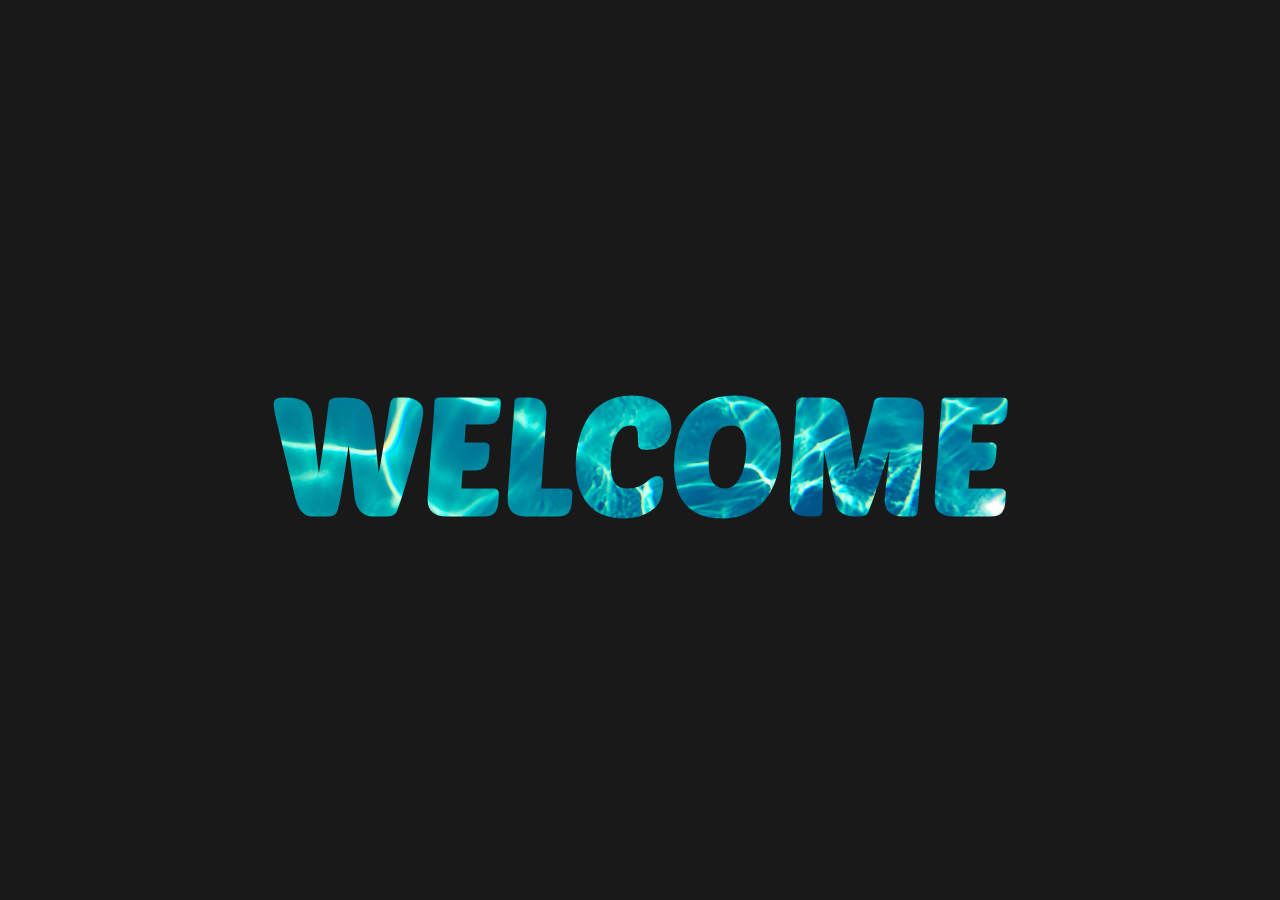
<file: css-art-main/clip-image-to-text/index.html>
<!DOCTYPE html>
<html>
    <head>
        <title>Clip Image To Text</title>

        <link rel="stylesheet" href="./style.css">
    </head>
    <body>
        <h1 class="text">WELCOME</h1>
    </body>
</html>
</file>
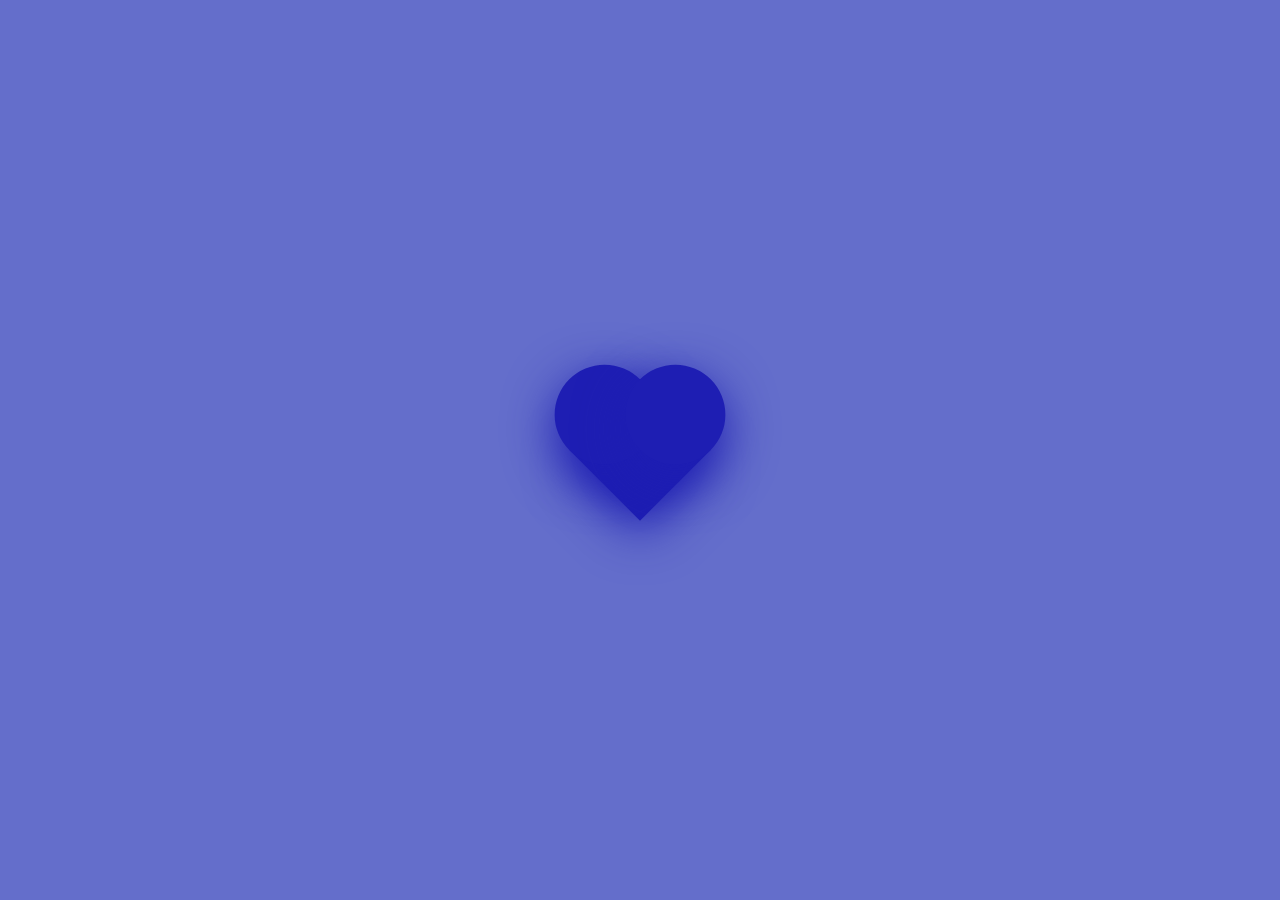
<file: css-art-main/heart/index.html>
<!DOCTYPE html>
<html>
    <head>
        <title>Valentine's Heart</title>

        <link rel="stylesheet" href="./style.css">
    </head>
    <body>
        <div class="heart"></div>
    </body>
</html>
</file>
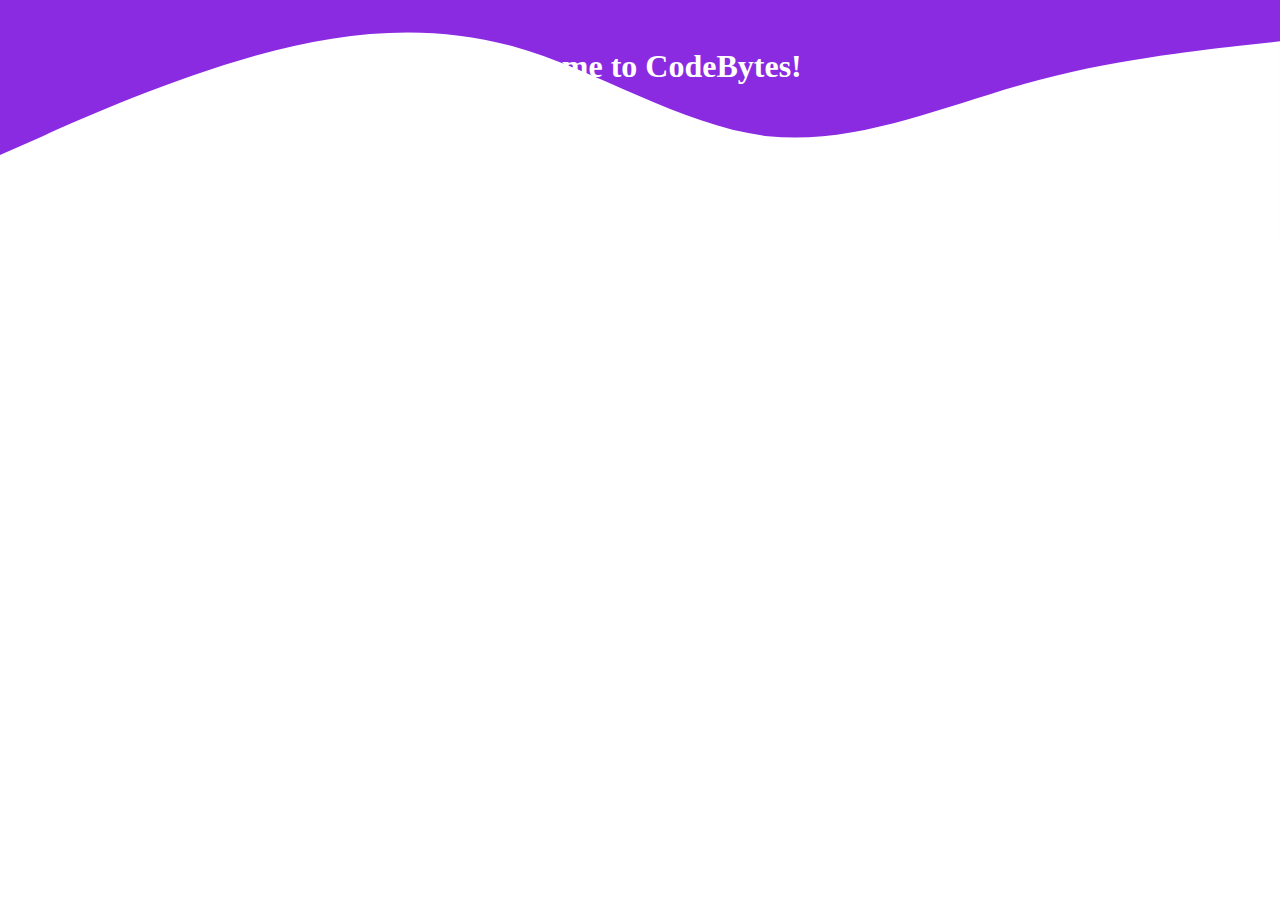
<file: css-art-main/background-waves/background-waves.html>
<!DOCTYPE html>
<html>
    <head>
       <title>Background Waves</title>

       <style>
           * {
               margin: 0;
               padding: 0;
           }

           .container {
               text-align: center;
               background-color: blueviolet;
               color: white;
               height: 12rem;
               padding-top: 3rem;
               position: relative;
           }

           svg {
               position: absolute;
               left: 0;
               bottom: 0;
               width: 100%;
           }
       </style>
    </head>
    <body>
        <div class="container">
            <h1>Welcome to CodeBytes!</h1>
            <svg xmlns="http://www.w3.org/2000/svg" viewBox="0 0 1440 320"><path fill="#fff" fill-opacity="1" d="M0,224L48,202.7C96,181,192,139,288,112C384,85,480,75,576,101.3C672,128,768,192,864,202.7C960,213,1056,171,1152,144C1248,117,1344,107,1392,101.3L1440,96L1440,320L1392,320C1344,320,1248,320,1152,320C1056,320,960,320,864,320C768,320,672,320,576,320C480,320,384,320,288,320C192,320,96,320,48,320L0,320Z"></path></svg>
        </div>
    </body>
</html>
</file>
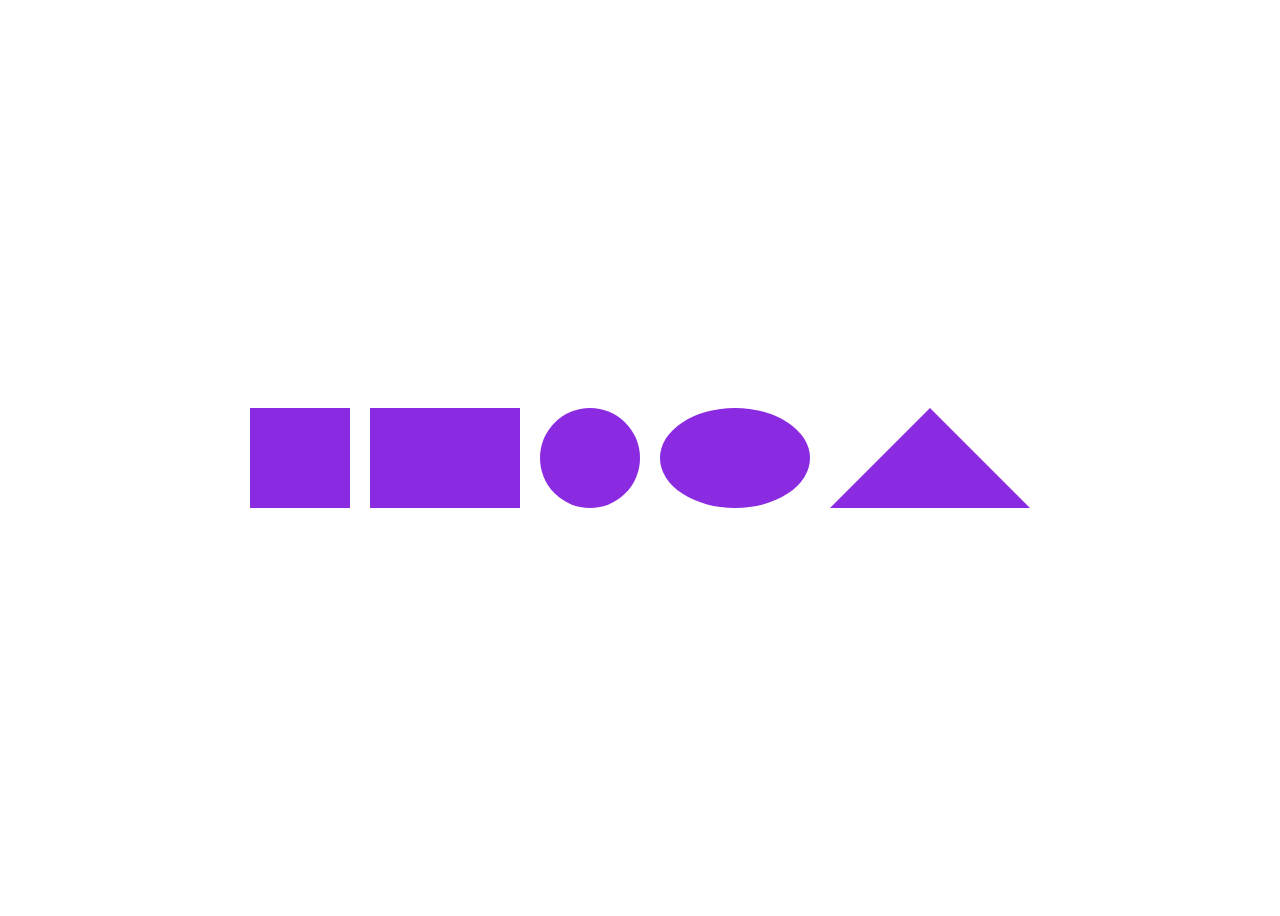
<file: css-art-main/basic-shapes/basic.shapes.html>
<!DOCTYPE html>
<html>
    <head>
        <title>Basic CSS Shapes</title>

        <link rel="stylesheet" href="./style.css">
    </head>
    <body>
        <div class="square"></div>
        <div class="rectangle"></div>
        <div class="circle"></div>
        <div class="oval"></div>
        <div class="triangle"></div>
    </body>
</html>
</file>
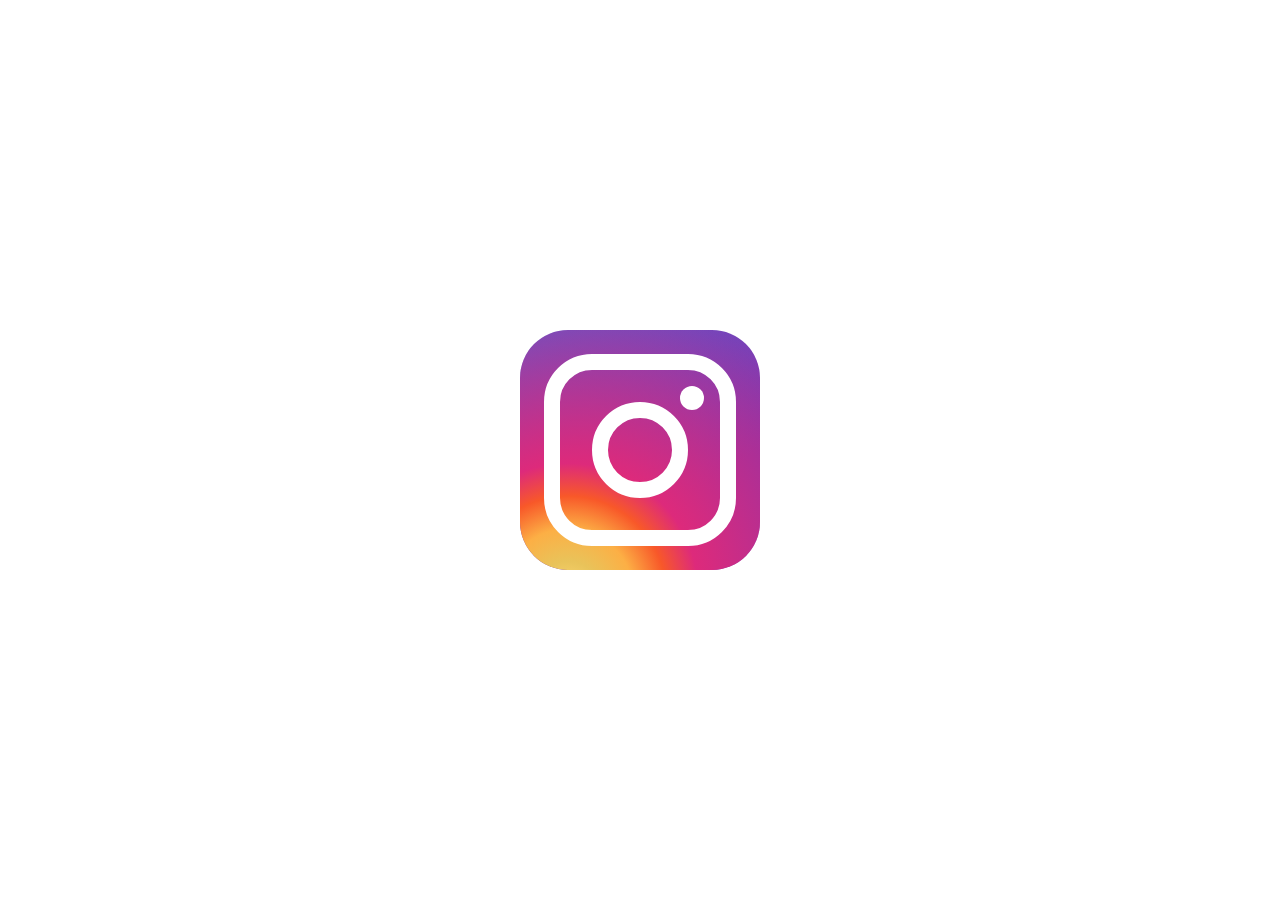
<file: css-art-main/insta-logo/insta-logo.html>
<!DOCTYPE html>
<html>
    <head>
        <title>Insta</title>

        <link rel="stylesheet" href="./style.css">
    </head>
    <body>
        <div class="insta">
            <div class="centre"></div>
        </div>
    </body>
</html>
</file>
<file: css-art-main/clip-image-to-text/style.css>
@import url('https://fonts.googleapis.com/css2?family=Poetsen+One&display=swap');

* {
    box-sizing: border-box;
    margin: 0;
    padding: 0;
}

body {
    min-height: 100vh;
    display: flex;
    justify-content: center;
    align-items: center;
    background-color: #191919;
    font-family: "Poetsen One", sans-serif;
    font-weight: 400;
    font-style: normal;
}

.text {
    font-size: 10rem;
    text-align: center;
    color: transparent;
    background-image: url('./assets/sea.jpg');
    background-size: cover;
    background-position: center;
    background-clip: text;
}
</file>
<file: css-art-main/heart/style.css>
* {
    margin: 0;
    padding: 0;
    box-sizing: border-box;
}

body {
    min-height: 100vh;
    display: flex;
    justify-content: center;
    align-items: center;
    background: #646ecb;
}

.heart {
    height: 100px;
    width: 100px;
    background: #1e1eb3;
    transform: rotate(-45deg);
    box-shadow: -10px 10px 50px #1e1eb3;
    position: relative;
}

.heart::before {
    content: '';
    position: absolute;
    height: 100px;
    width: 100px;
    background: #1e1eb3;
    bottom: 50px;
    border-radius: 50%;
    box-shadow: -10px 10px 50px #1e1eb3;
}

.heart::after {
    content: '';
    position: absolute;
    height: 100px;
    width: 100px;
    background: #1e1eb3;
    left: 50px;
    border-radius: 50%;
    box-shadow: -10px 10px 50px #1e1eb3;
}
</file>
<file: css-art-main/basic-shapes/style.css>
body {
    min-height: 100vh;
    display: flex;
    align-items: center;
    justify-content: center;
}

div {
    margin: 10px;
}

.square {
    height: 100px;
    width: 100px;
    background-color: blueviolet;
}

.rectangle {
    height: 100px;
    width: 150px;
    background-color: blueviolet;
}

.circle {
    height: 100px;
    width: 100px;
    background-color: blueviolet;
    border-radius: 50%;
}

.oval {
    height: 100px;
    width: 150px;
    background-color: blueviolet;
    border-radius: 50%;
}

.triangle {
    height: 0px;
    width: 0px;
    /*border: 100px solid grey;*/
    /*border-top: 100px solid red;*/
    border-left: 100px solid transparent;
    border-right: 100px solid transparent;
    border-bottom: 100px solid blueviolet;
}
</file>
<file: css-art-main/insta-logo/style.css>
* {
    margin: 0;
    padding: 0;
    box-sizing: border-box;
}

body {
    min-height: 100vh;
    display: flex;
    justify-content: center;
    align-items: center;
}

.insta {
    height: 15rem;
    width: 15rem;
    background: linear-gradient(145deg, #515BD4 0%, #8134Af 70%) no-repeat;
    border-radius: 3rem;
    position: relative;
    display: flex;
    justify-content: center;
    align-items: center;
}

.insta::before {
    content: '';
    position: absolute;
    height: 15rem;
    width: 15rem;
    background: radial-gradient(
        circle at 20% 110%,
        #FEDA77 0%,
        #E9C35A 10%,
        #FCAF45 20%,
        #F85829 30%,
        #DD2A7B 40%,
        transparent
    ) no-repeat;
    border-radius: 3rem;
}

.centre {
    height: 12rem;
    width: 12rem;
    border: 1rem solid #fff;
    position: relative;
    border-radius: 3rem;
    display: flex;
    justify-content: center;
    align-items: center;
}

.centre::before {
    content: '';
    height: 4rem;
    width: 4rem;
    border: 1rem solid #fff;
    border-radius: 50%;
}

.centre::after {
    content: '';
    position: absolute;
    height: 1.5rem;
    width: 1.5rem;
    background: #fff;
    border-radius: 50%;
    top: 1rem;
    right: 1rem;
}
</file>
